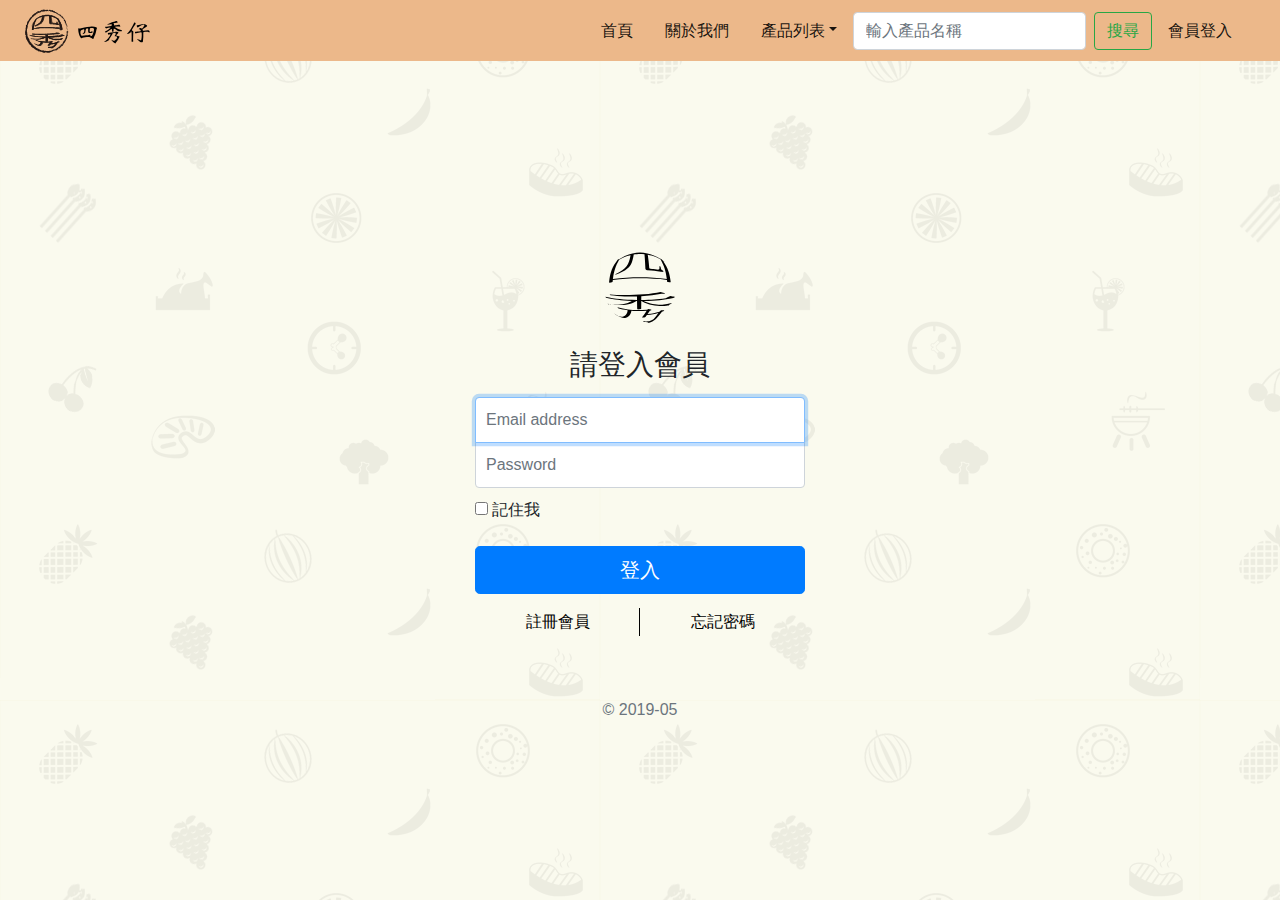
<file: login.html>
<!doctype html>
<html lang="en">
<head>
    <title>會員登入|四秀仔</title>
    <!-- Required meta tags -->
    <meta charset="utf-8">
    <meta name="viewport" content="width=device-width, initial-scale=1, shrink-to-fit=no">
    <link rel="canonical" href="https://getbootstrap.com/docs/4.2/examples/sign-in/">
    <!-- Bootstrap CSS -->
    <link rel="stylesheet" href="https://stackpath.bootstrapcdn.com/bootstrap/4.3.1/css/bootstrap.min.css"
        integrity="sha384-ggOyR0iXCbMQv3Xipma34MD+dH/1fQ784/j6cY/iJTQUOhcWr7x9JvoRxT2MZw1T" crossorigin="anonymous">

    <!-- <link href="docs/4.2/dist/css/bootstrap.min.css" rel="stylesheet" integrity="sha384-GJzZqFGwb1QTTN6wy59ffF1BuGJpLSa9DkKMp0DgiMDm4iYMj70gZWKYbI706tWS" crossorigin="anonymous"> -->
    <link rel="stylesheet" href="https://use.fontawesome.com/releases/v5.8.2/css/all.css"
        integrity="sha384-oS3vJWv+0UjzBfQzYUhtDYW+Pj2yciDJxpsK1OYPAYjqT085Qq/1cq5FLXAZQ7Ay" crossorigin="anonymous">
        <link rel="icon" type="image/png" href="img/favicon-1.png" />
        <link rel="stylesheet" href="css/style.css">

    <style>
    </style>

</head>

<body>
    <nav class="navbar navbar-expand-sm navbar-light px-3" style="background:#ECB88A;">
        <a class="navbar-brand" href="index.html"></a>
        <button class="navbar-toggler d-lg-none" type="button" data-toggle="collapse" data-target="#collapsibleNavId"
            aria-controls="collapsibleNavId" aria-expanded="false" aria-label="Toggle navigation">
            <span class="navbar-toggler-icon"></span>
        </button>
        <div class="collapse navbar-collapse" id="collapsibleNavId">
            <ul class="navbar-nav ml-auto mt-2 mt-lg-0 ">
                <li class="nav-item active px-2">
                    <a class="nav-link" href="index.html">首頁 <span class="sr-only">(current)</span></a>
                </li>
                <li class="nav-item active px-2">
                    <a class="nav-link " href="about.html">關於我們</a>
                </li>
                <li class="nav-item active dropdown  px-2">
                    <a class="nav-link dropdown-toggle" href="#" id="dropdownId" data-toggle="dropdown"
                        aria-haspopup="true" aria-expanded="false">產品列表</a>
                    <div class="dropdown-menu" aria-labelledby="dropdownId">
                        <a class="dropdown-item" href="nostalgic.html">懷舊系列</a>
                        <a class="dropdown-item" href="festival.html">年節系列</a>
                        <a class="dropdown-item" href="dense.html">綿密系列</a>
                    </div>
                </li>
            </ul>
            <form class="form-inline my-2 my-lg-0 ">
                <input class="form-control mr-sm-2" type="text" placeholder="輸入產品名稱">
                <button class="btn btn-outline-success my-2 my-sm-0 mx-auto" type="submit">搜尋</button>
                <a class="login ml-3" href="login.html">會員登入</a>
                <a class="car" href="#" data-toggle="modal" data-target="#exampleModalCenter"><i
                        class="fas fa-shopping-cart mx-3"></i></a>
            </form>
        </div>
    </nav>

    <section class="text-center">
        <form class="form-signin">
            <img class="mb-4" src="img/四秀.svg" alt="" width="72" height="72">
            <h1 class="h3 mb-3 font-weight-normal">請登入會員</h1>
            <label for="inputEmail" class="sr-only">Email address</label>
            <input type="email" id="inputEmail" class="form-control" placeholder="Email address" required autofocus>
            <label for="inputPassword" class="sr-only">Password</label>
            <input type="password" id="inputPassword" class="form-control" placeholder="Password" required>
            <div class="checkbox mb-3 text-left">
                <label>
                    <input type="checkbox" value="remember-me"> 記住我
                </label>
            </div>
            <button class="btn btn-lg btn-primary btn-block" type="submit">登入</button>
            <div class="d-flex vip">
                <a href="#" class="text-center py-3 forget">註冊會員</a>
                <a href="#" class="text-center py-3 forget">忘記密碼</a>
            </div>
            <p class="mt-5 mb-3 text-muted">&copy; 2019-05</p>
        </form>
    </section>
    <!-- <section class="text-center">
        <form class="form-signin">
          <img class="mb-4" src="img/四秀.svg" alt="" width="72" height="72">
          <h1 class="h3 mb-3 font-weight-normal">請登入會員</h1>
          <label for="inputEmail" class="sr-only">Email address</label>
          <input type="email" id="inputEmail" class="form-control" placeholder="Email address" required autofocus>
          <label for="inputPassword" class="sr-only">Password</label>
          <input type="password" id="inputPassword" class="form-control" placeholder="Password" required>
          <div class="checkbox mb-3 text-left">
            <label>
              <input type="checkbox" value="remember-me"> 記住我
            </label>
          </div>
          <button class="btn btn-lg btn-primary btn-block" type="submit">登入</button>
          <p class="mt-5 mb-3 text-muted">&copy; 2019-05</p>
        </form>
    </section>  -->



    <!-- ----------------------------------------------- -->

    <div class="modal fade" id="exampleModalCenter" tabindex="-1" role="dialog"
        aria-labelledby="exampleModalCenterTitle" aria-hidden="true">
        <div class="modal-dialog modal-dialog-centered" role="document">
            <div class="modal-content">
                <div class="modal-header">
                    <h5 class="modal-title" id="exampleModalCenterTitle">請先登入會員</h5>
                    <button type="button" class="close" data-dismiss="modal" aria-label="Close">
                        <span aria-hidden="true">&times;</span>
                    </button>
                </div>
                <div class="modal-body">
                    要買東西就先登入會員
                </div>
                <div class="modal-footer">
                    <button type="button" class="btn btn-secondary" data-dismiss="modal">Close</button>
                    <a class="btn btn-primary" href="login.html">會員登入</a>
                </div>
            </div>
        </div>
    </div>


    <!-- ----------------------------------- -->





    <!-- Optional JavaScript -->
    <!-- jQuery first, then Popper.js, then Bootstrap JS -->
    <script
    src="https://code.jquery.com/jquery-3.4.1.min.js"
    integrity="sha256-CSXorXvZcTkaix6Yvo6HppcZGetbYMGWSFlBw8HfCJo="
    crossorigin="anonymous"></script>
    <script src="https://cdnjs.cloudflare.com/ajax/libs/popper.js/1.14.7/umd/popper.min.js"
        integrity="sha384-UO2eT0CpHqdSJQ6hJty5KVphtPhzWj9WO1clHTMGa3JDZwrnQq4sF86dIHNDz0W1"
        crossorigin="anonymous"></script>
    <script src="https://stackpath.bootstrapcdn.com/bootstrap/4.3.1/js/bootstrap.min.js"
        integrity="sha384-JjSmVgyd0p3pXB1rRibZUAYoIIy6OrQ6VrjIEaFf/nJGzIxFDsf4x0xIM+B07jRM"
        crossorigin="anonymous"></script>
</body>

</html>
</file>
<file: css/style.css>
@import url("layout.css");
@import url("main.css");
@import url("signin.css");
@import url("product.css");
@import url("about.css");
</file>
